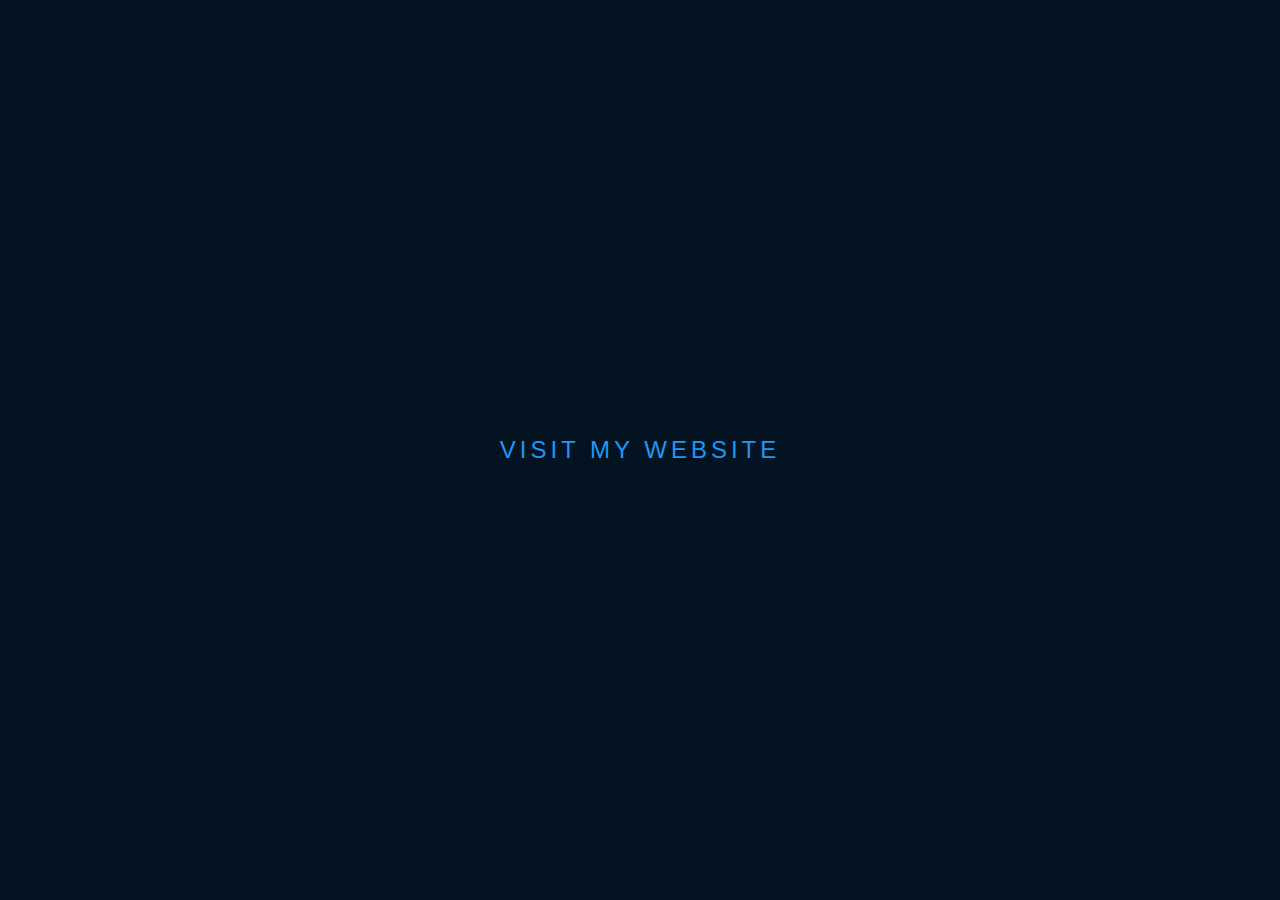
<file: index.html>
<!DOCTYPE html>
<html lang="en">

<head>
    <meta charset="UTF-8">
    <meta name="viewport" content="width=device-width, initial-scale=1.0">
    <link rel="stylesheet" type="text/css" href="style.css">
    <title>first</title>
</head>

<body>
    <a href="home.html">
        <span></span>
        <span></span>
        <span></span>
        <span></span> VISIT MY WEBSITE
    </a>
</body>

</html>
</file>
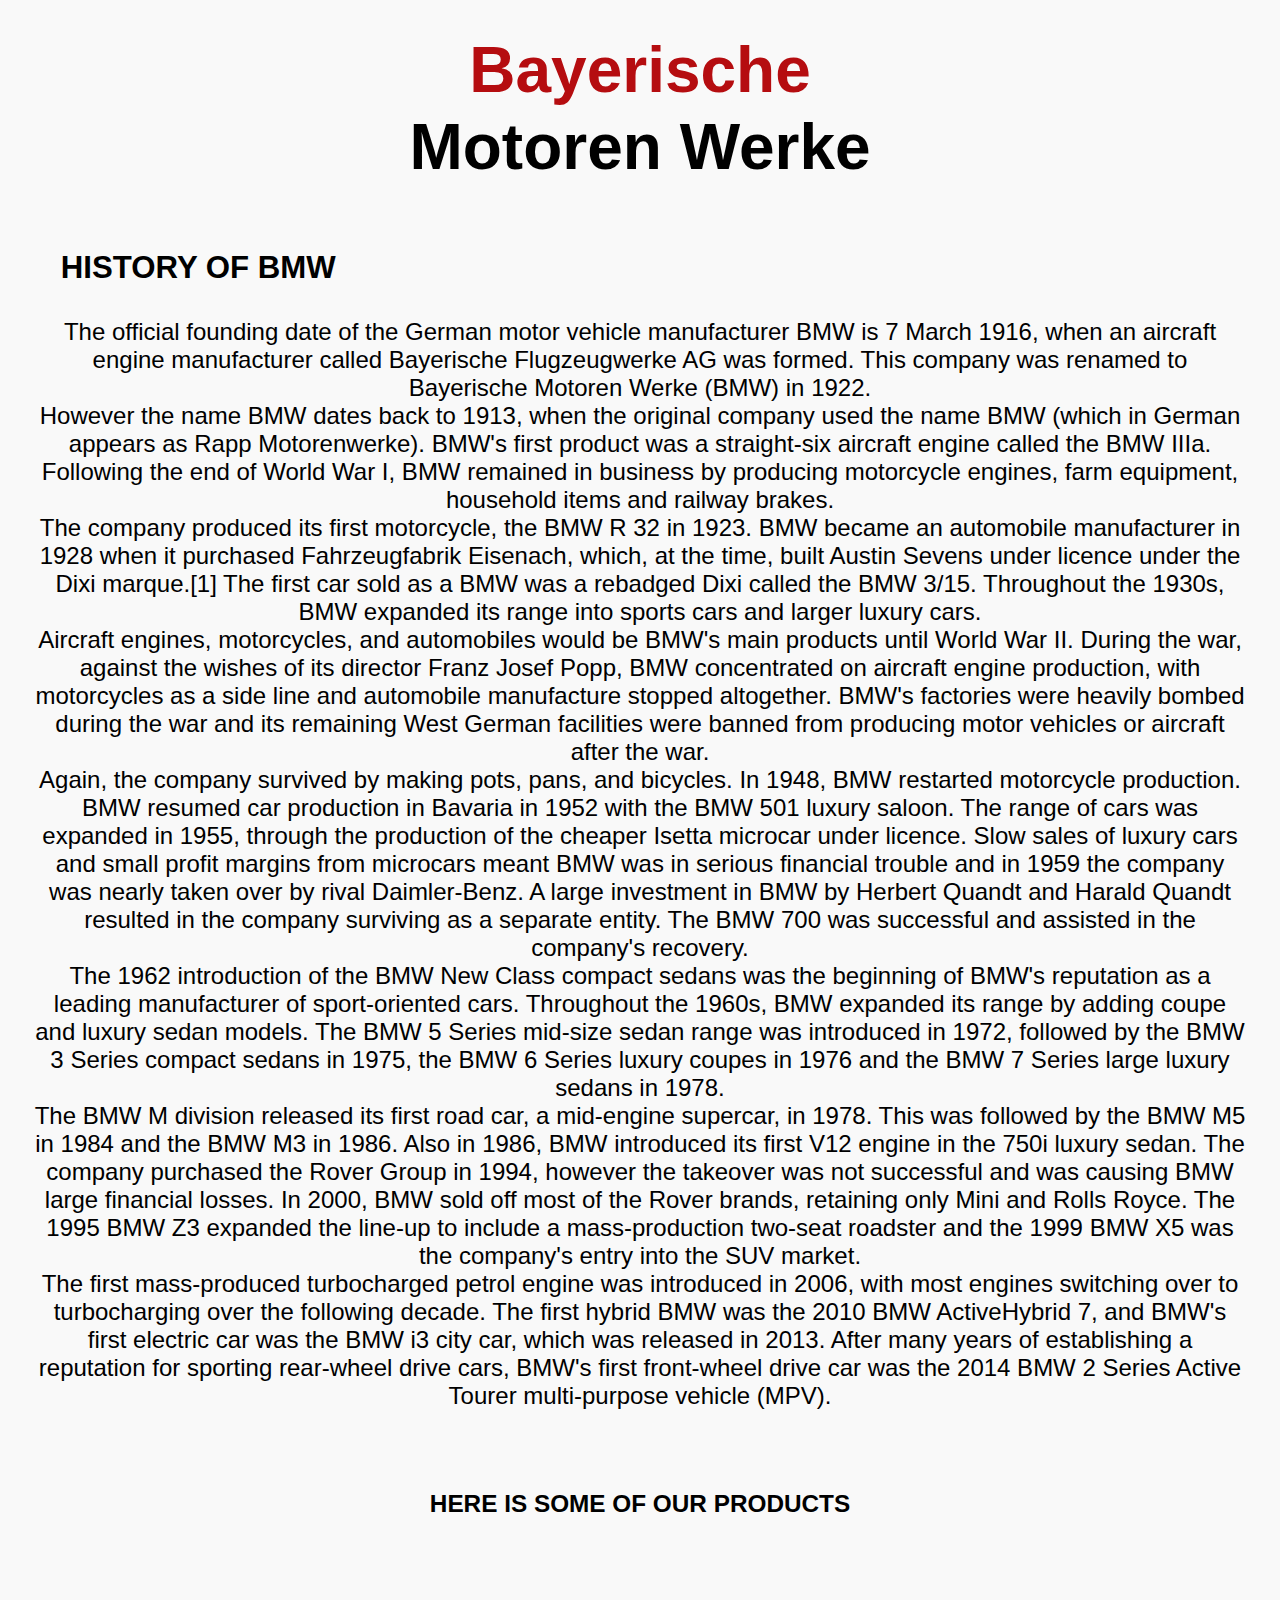
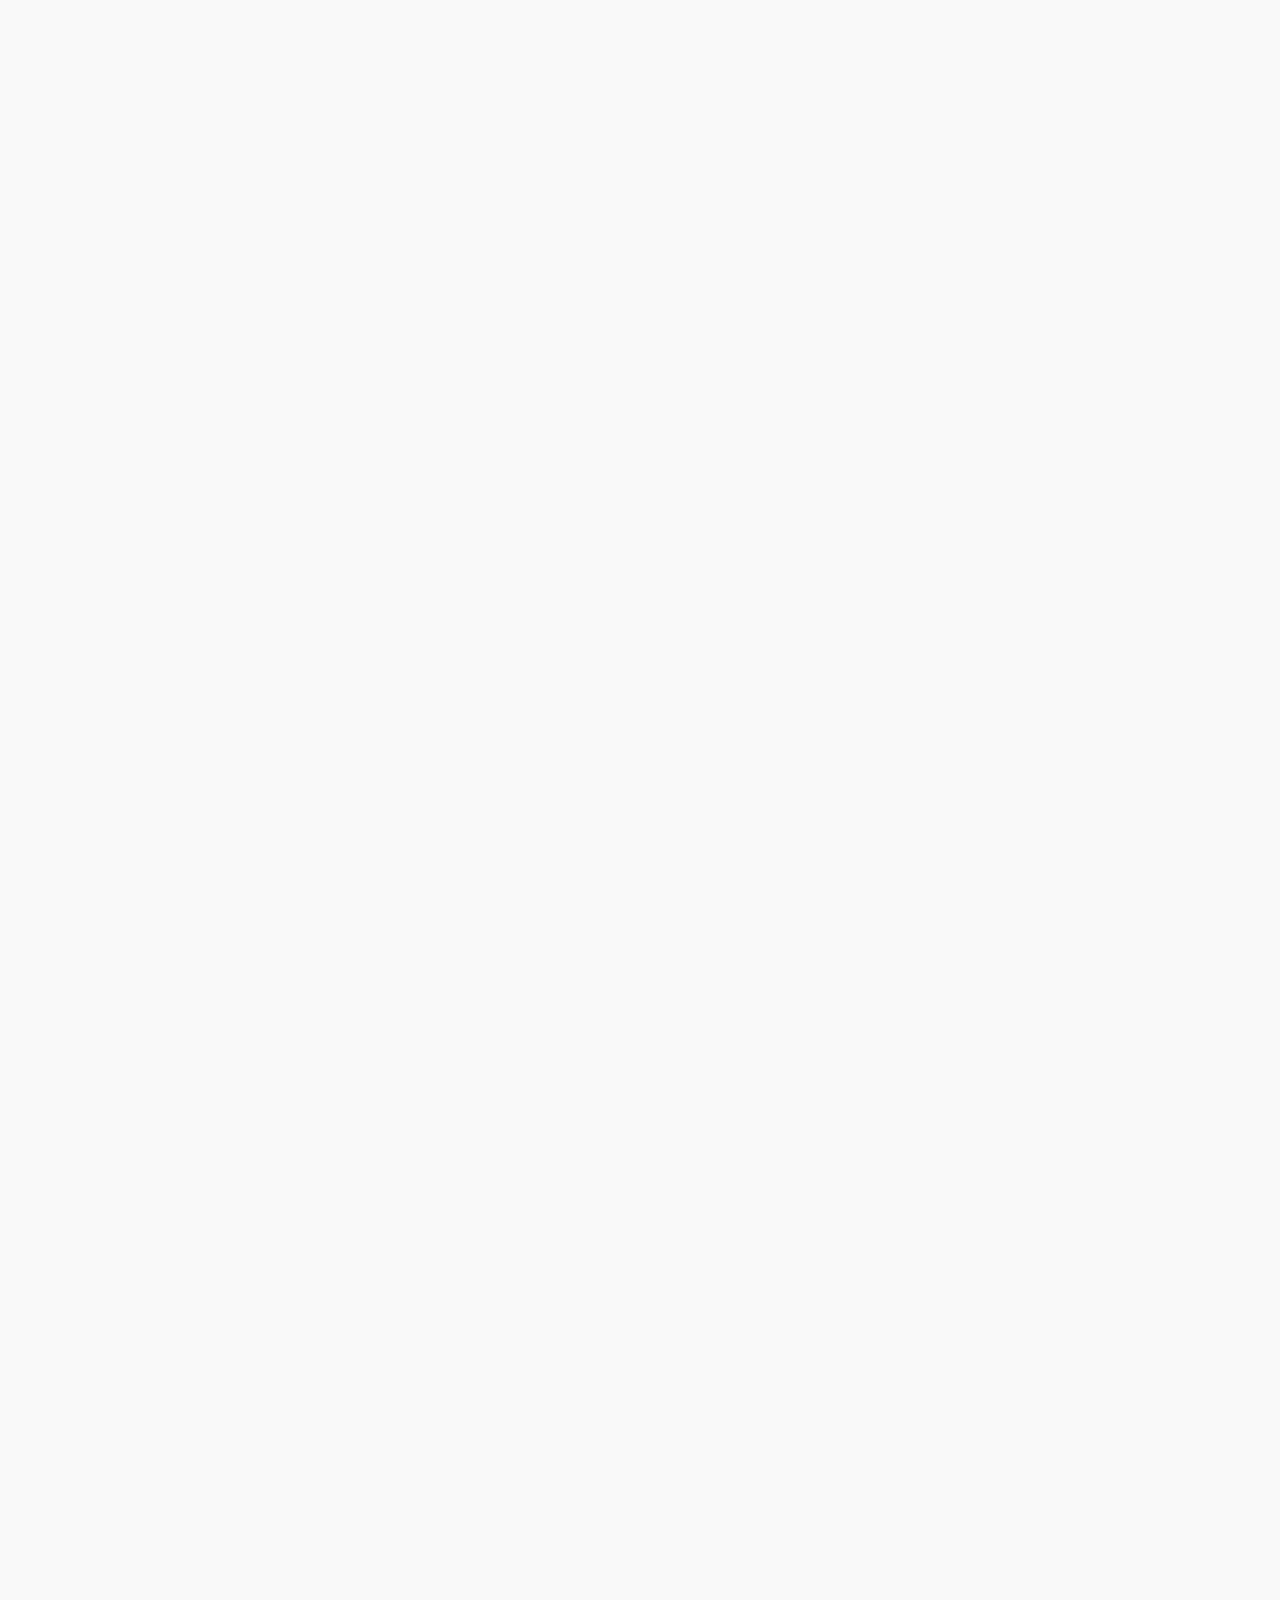
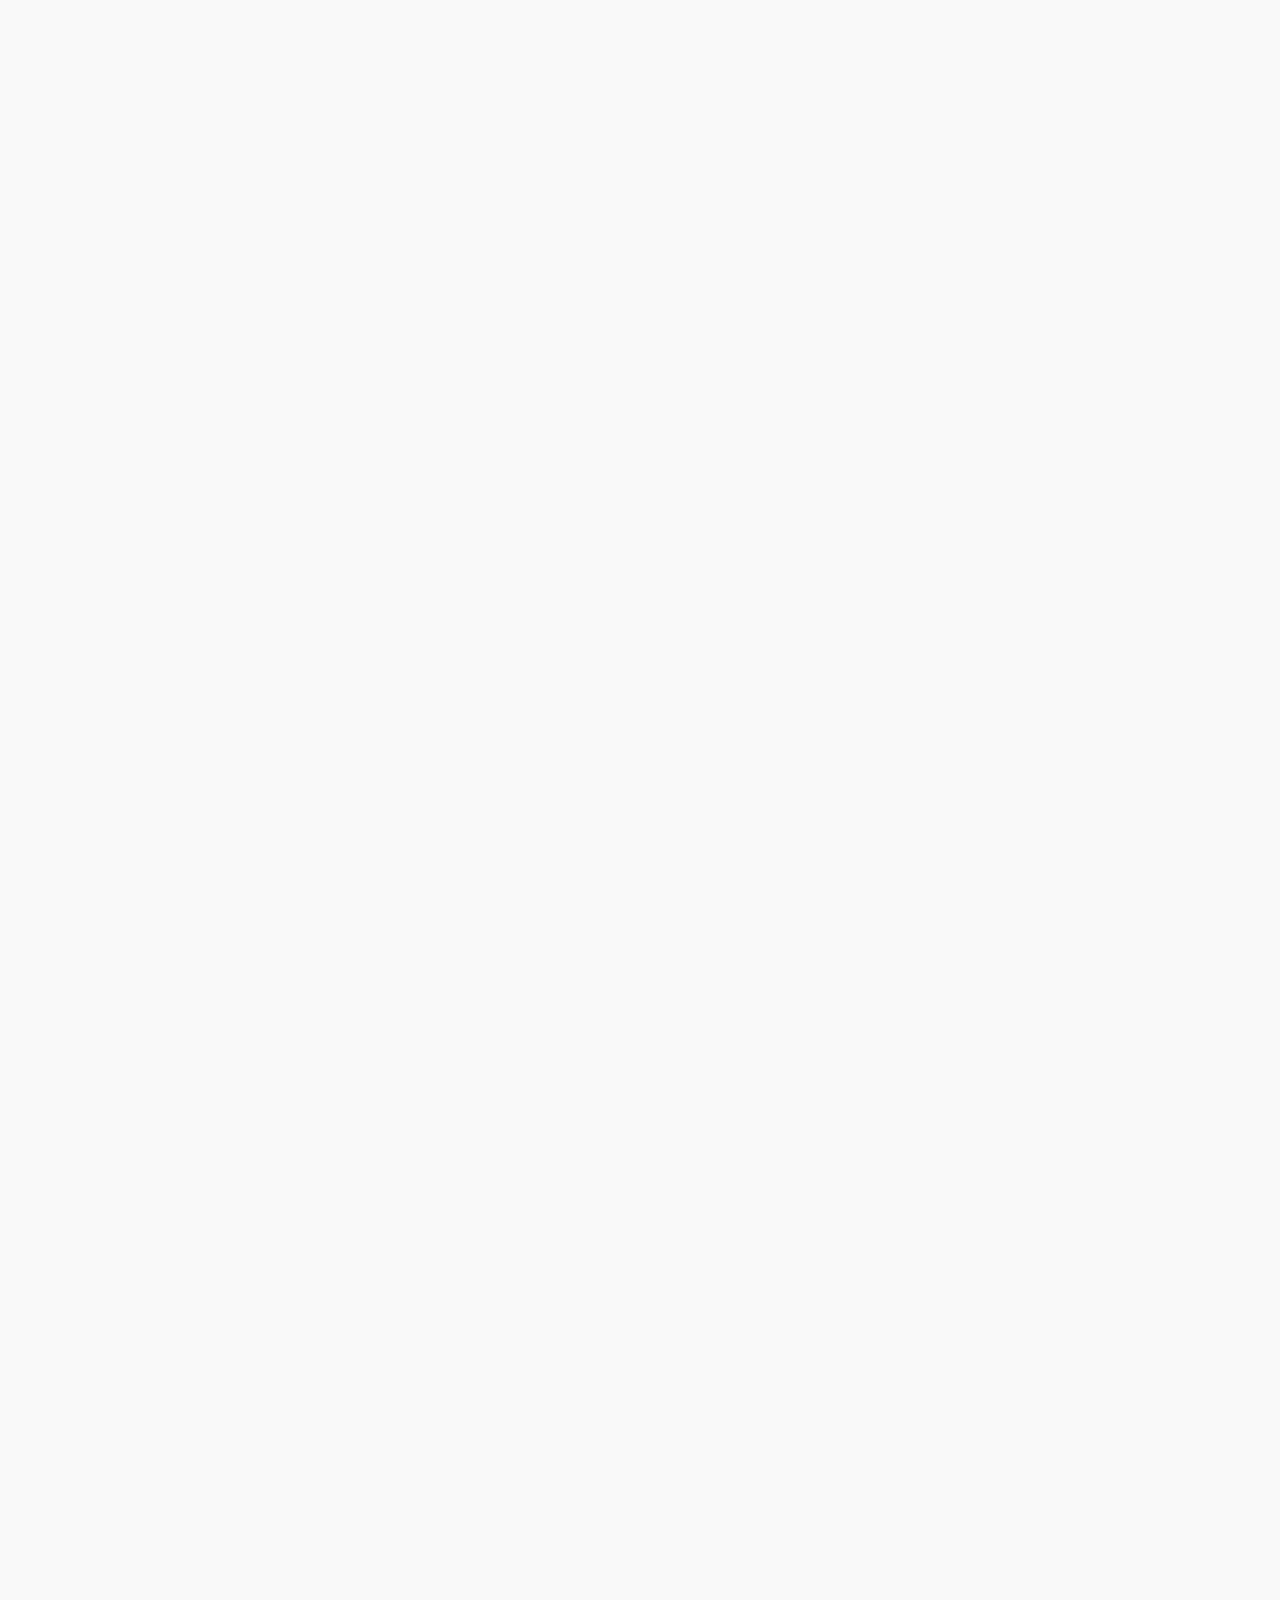
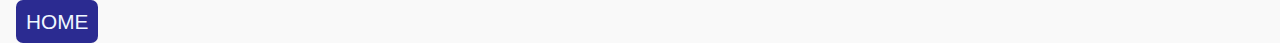
<file: BMW.html>
<!DOCTYPE html>
<html lang="en">

<head>
    <meta charset="UTF-8">
    <meta name="viewport" content="width=device-width, initial-scale=1.0">
    <link href="https://fonts.googleapis.com/css?family=Baloo+Da+2&display=swap" rel="stylesheet">
    <link rel="stylesheet" href="https://unpkg.com/aos@next/dist/aos.css" />
    <link rel="stylesheet" type="text/css" href="BMW.css">
    <title>new</title>
</head>

<body>
   
    <header class="main-header">
        <h1><span>Bayerische </span>Motoren Werke</h1>
    </header>
        <h2>HISTORY OF BMW</h2>
        <header class="main-header">
        <p>The official founding date of the German motor vehicle manufacturer BMW is 7 March 1916, when an aircraft engine manufacturer called Bayerische Flugzeugwerke AG was formed. This company was renamed to Bayerische Motoren Werke (BMW) in 1922.<br>            However the name BMW dates back to 1913, when the original company used the name BMW (which in German appears as Rapp Motorenwerke). BMW's first product was a straight-six aircraft engine called the BMW IIIa. Following the end of World War
            I, BMW remained in business by producing motorcycle engines, farm equipment, household items and railway brakes.<br> The company produced its first motorcycle, the BMW R 32 in 1923. BMW became an automobile manufacturer in 1928 when it purchased
            Fahrzeugfabrik Eisenach, which, at the time, built Austin Sevens under licence under the Dixi marque.[1] The first car sold as a BMW was a rebadged Dixi called the BMW 3/15. Throughout the 1930s, BMW expanded its range into sports cars and
            larger luxury cars.
            <br> Aircraft engines, motorcycles, and automobiles would be BMW's main products until World War II. During the war, against the wishes of its director Franz Josef Popp, BMW concentrated on aircraft engine production, with motorcycles as a
            side line and automobile manufacture stopped altogether. BMW's factories were heavily bombed during the war and its remaining West German facilities were banned from producing motor vehicles or aircraft after the war.<br> Again, the company
            survived by making pots, pans, and bicycles. In 1948, BMW restarted motorcycle production. BMW resumed car production in Bavaria in 1952 with the BMW 501 luxury saloon. The range of cars was expanded in 1955, through the production of the
            cheaper Isetta microcar under licence. Slow sales of luxury cars and small profit margins from microcars meant BMW was in serious financial trouble and in 1959 the company was nearly taken over by rival Daimler-Benz. A large investment in
            BMW by Herbert Quandt and Harald Quandt resulted in the company surviving as a separate entity. The BMW 700 was successful and assisted in the company's recovery.<br> The 1962 introduction of the BMW New Class compact sedans was the beginning
            of BMW's reputation as a leading manufacturer of sport-oriented cars. Throughout the 1960s, BMW expanded its range by adding coupe and luxury sedan models. The BMW 5 Series mid-size sedan range was introduced in 1972, followed by the BMW 3
            Series compact sedans in 1975, the BMW 6 Series luxury coupes in 1976 and the BMW 7 Series large luxury sedans in 1978.<br> The BMW M division released its first road car, a mid-engine supercar, in 1978. This was followed by the BMW M5 in
            1984 and the BMW M3 in 1986. Also in 1986, BMW introduced its first V12 engine in the 750i luxury sedan. The company purchased the Rover Group in 1994, however the takeover was not successful and was causing BMW large financial losses. In
            2000, BMW sold off most of the Rover brands, retaining only Mini and Rolls Royce. The 1995 BMW Z3 expanded the line-up to include a mass-production two-seat roadster and the 1999 BMW X5 was the company's entry into the SUV market.<br> The
            first mass-produced turbocharged petrol engine was introduced in 2006, with most engines switching over to turbocharging over the following decade. The first hybrid BMW was the 2010 BMW ActiveHybrid 7, and BMW's first electric car was the
            BMW i3 city car, which was released in 2013. After many years of establishing a reputation for sporting rear-wheel drive cars, BMW's first front-wheel drive car was the 2014 BMW 2 Series Active Tourer multi-purpose vehicle (MPV).
        </p>
    </header>
    <h3>HERE IS SOME OF OUR PRODUCTS</h3>
    <main class="container">
        <section class="card" data-aos="fade-right">
            <img src="bmw1.jpg" alt="">
            <div>
                <h3>BMW M8</h3>
                <p>The BMW M8 is the high performance version of the BMW 8 Series (G15) marketed under the BMW M sub-brand.

                    Released in June 2019, the M8 was initially produced in the 2-door convertible (F91 model code) and 2-door coupe (F92 model code) body styles.[1][2] A 4-door fastback sedan (F93 model code, marketed as 'Gran Coupe') body style was added to the lineup in October 2019.[3][4][5][6] The M8 is powered by the BMW S63 twin-turbocharged V8 engine shared with the BMW M5 (F90).</p>
                <a href="" class="btn">BUY</a>
            </div>
        </section>
        <section class="card" data-aos="fade-left">
            <img src="bmw2.jpg" alt="">
            <div>
                <h3>BMW I8</h3>
                <p>The BMW i8 is a plug-in hybrid sports car developed by BMW. The i8 is part of BMW's electric fleet "Project i" being marketed as a new sub-brand, BMW i. The 2015 model year BMW i8 has a 7.1 kWh lithium-ion battery pack that delivers an all-electric range of 37 km (23 mi) under the New European Driving Cycle. Under the United States Environmental Protection Agency cycle, the range in EV mode is 24 km (15 mi) with a small amount of gasoline consumption. Its design is heavily influenced by the BMW M1 Homage concept car, which in turn pays homage to BMW's last production mid-engined sports car prior to the i8: the BMW M1. BMW will cease the production of the BMW i8 in April 2020</p>
                <a href="" class="btn">BUY</a>
            </div>
        </section>
        <section class="card " data-aos="fade-right">
            <img src="bmw3.jpg" alt="">
            <div>
                <h3>BMW X6</h3>
                <p>The BMW X6 is a mid-size luxury crossover by German automaker BMW.

                    The first generation (E71) was released for sale in April 2008 for the 2008 model year. The X6 was marketed as a sports activity coupé (SAC) by BMW. It combines the attributes of an SUV (high ground clearance, all-wheel drive and all-weather ability, large wheels and tires) with the stance of a coupé (styling featuring a sloping roof). It was based on the previous generation BMW 5 and 6 Series. E71 development began in 2003 under Peter Tuennermann, after start of E70 X5 development in 2001.</p>
                <a href="" class="btn">BUY</a>
            </div>
        </section>
        <section class="card" data-aos="fade-left">
            <img src="bmw4.jpg" alt="">
            <div>
                <h3>BMW 8 SERIES</h3>
                <p>The BMW 8 Series is a range of grand tourers produced by BMW.

                    The 8 Series was introduced in 1990 under the E31 model code and was only available as a two-door coupé.[1] It is powered by a range of naturally aspirated V8 and V12 petrol engines.[2] The E31 started production just as E24 6 Series production ended, however it is not considered a direct successor.[3] It was later discontinued in 1999 due to poor sales.[4]
                    
                    The model range was later reintroduced in 2018 with the second generation, G15 8 Series.</p>
                <a href="" class="btn">BUY</a>
            </div>
        </section>
        <section class="card" data-aos="fade-right">
            <img src="bmw5.jpg" alt="">
            <div>
                <h3>BMW Z8</h3>
                <p>The BMW Z8 is a roadster produced by German automotive manufacturer BMW from 2000 to 2003. The Z8 was developed under the codename "E52" between 1993 and 1999, through the efforts of a design team led by Chris Bangle from 1993 to 1995.[2] The exterior was designed by Henrik Fisker and the interior by Scott Lempert up until 1995, when the latter left BMW and styling was approved.[3]

                    The Z8 originally was designed as a styling exercise intended to evoke and celebrate the 1956–1959 BMW 507. Prototypes were spotted testing between 1996 and 1999.[4] A concept was later developed to preview the Z8, called the Z07 and was showcased in October 1997 at the Tokyo Motor Show.</p>
                <a href="" class="btn">BUY</a>
            </div>
        </section>
    </main>
   
        
          <div>  <A href="home.html">HOME</A></div>

      
   
    <script src="https://unpkg.com/aos@next/dist/aos.js"></script>
  <script>
    AOS.init({
        offset: 300, 
        duration: 1000
    });
  </script>
  
</body>

</html>
</file>
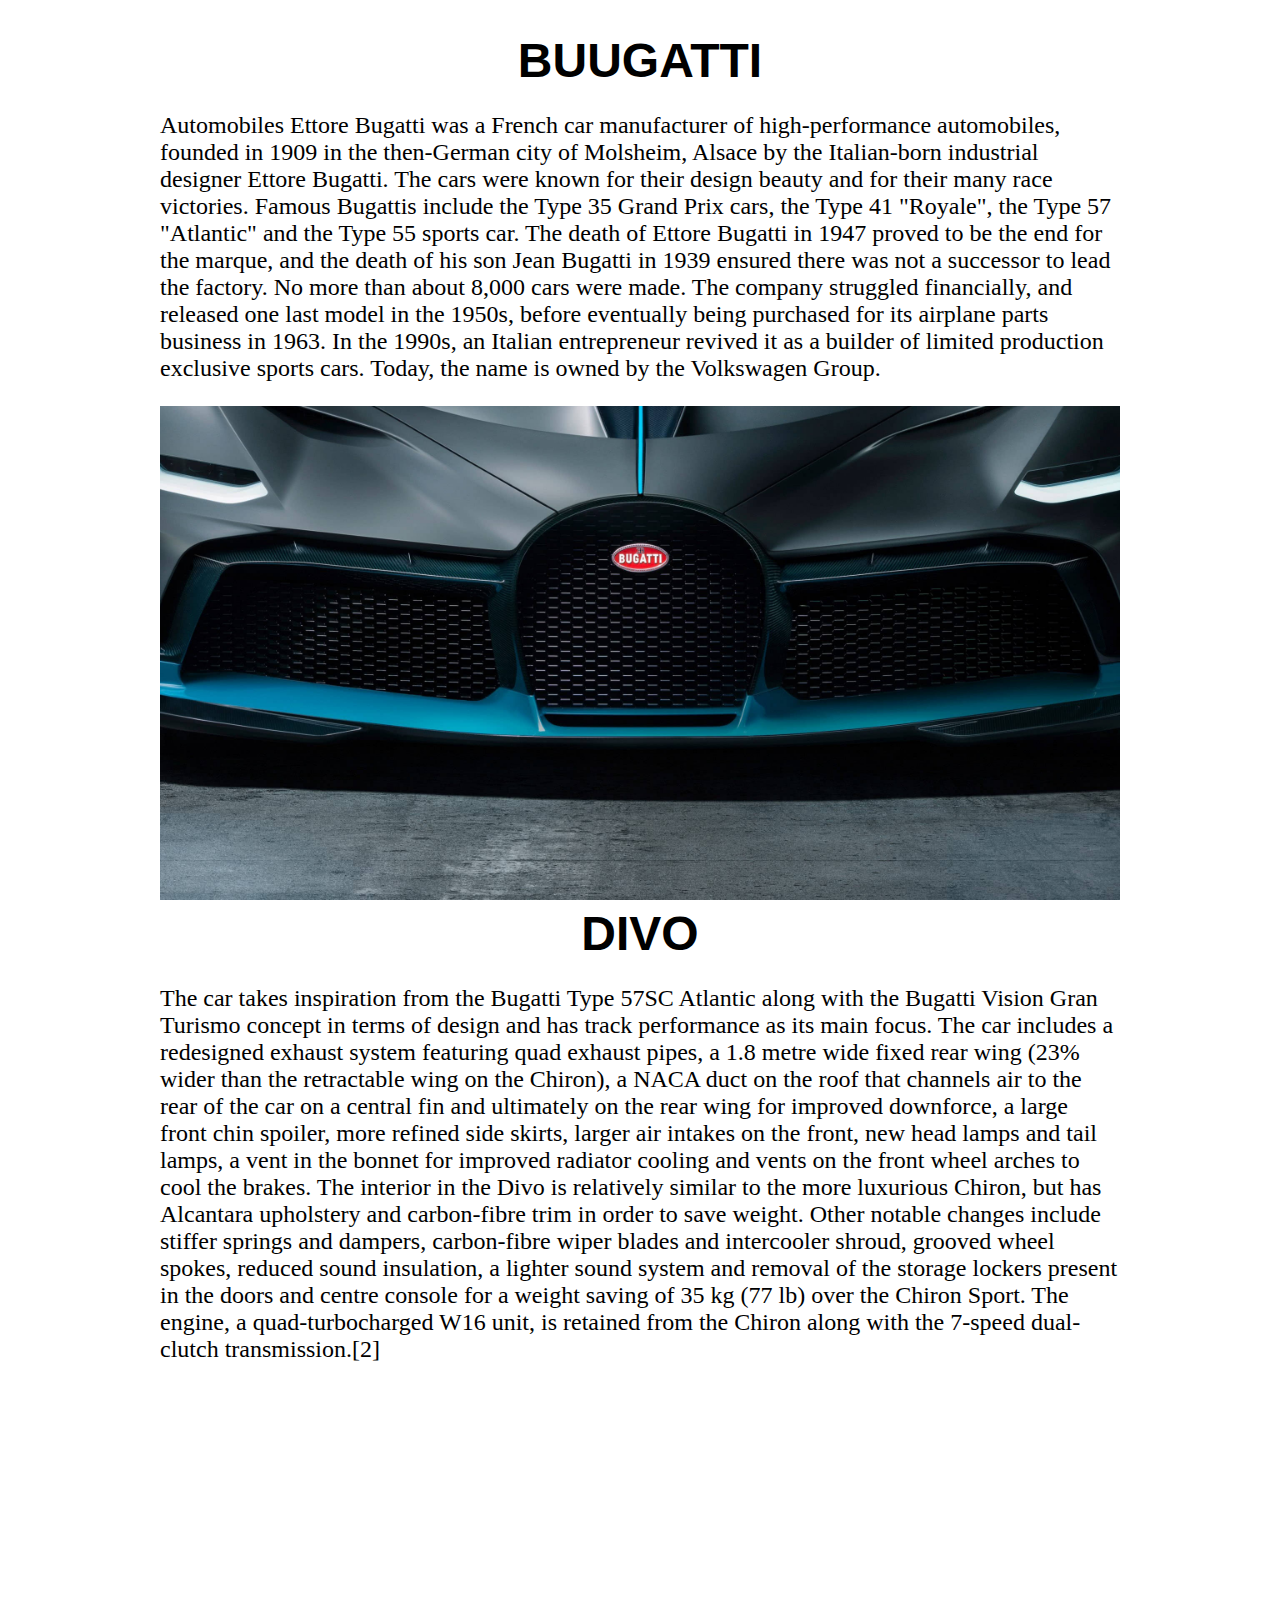
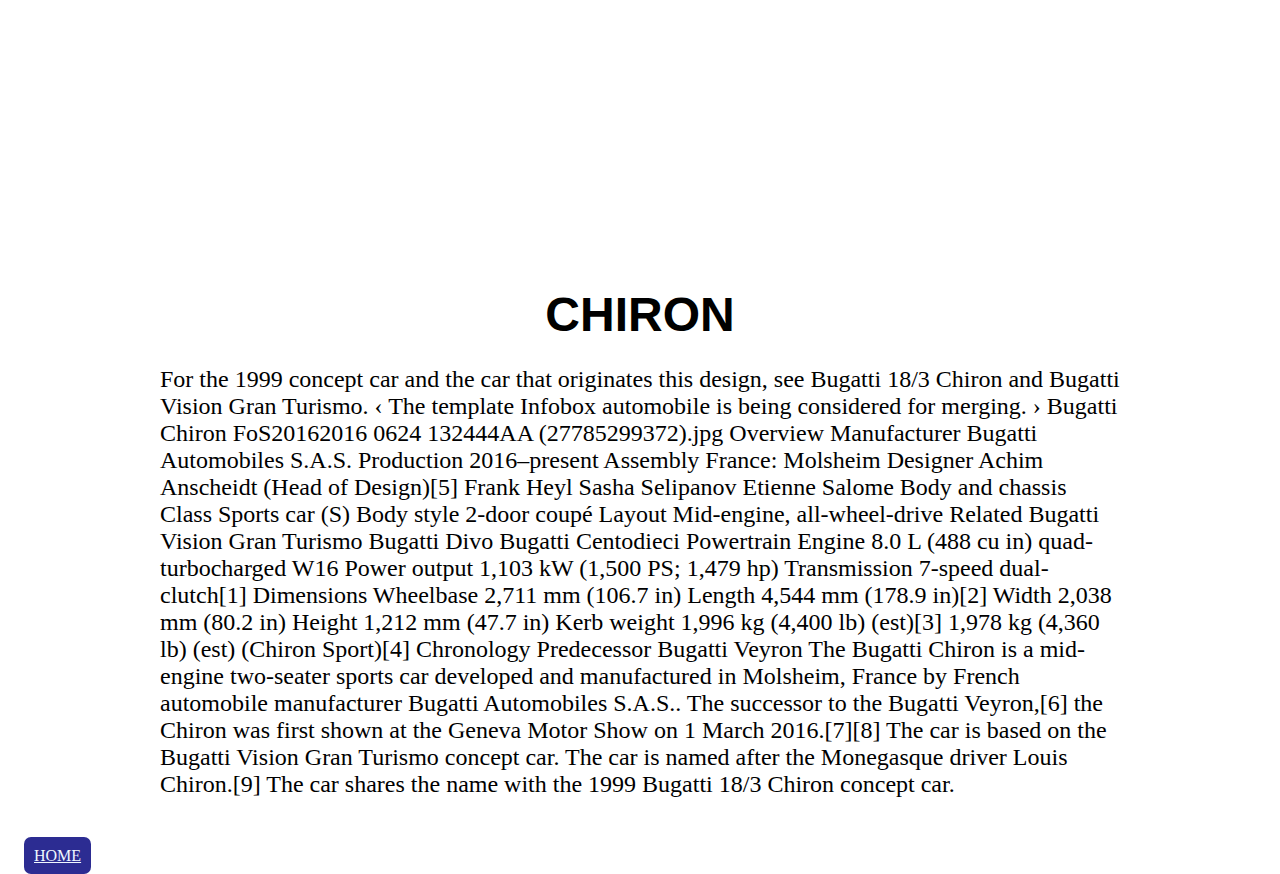
<file: bugatti.html>
<!DOCTYPE html>
<html lang="en">

<head>
    <meta charset="UTF-8" />
    <meta name="viewport" content="width=device-width, initial-scale=1.0">
    <link rel="stylesheet" type="text/css" href="bugatti.css">

    <title>Document</title>
</head>

<body>
    <div class="container">
        <h1>BUUGATTI</h1>
        <p>Automobiles Ettore Bugatti was a French car manufacturer of high-performance automobiles, founded in 1909 in the then-German city of Molsheim, Alsace by the Italian-born industrial designer Ettore Bugatti. The cars were known for their design
            beauty and for their many race victories. Famous Bugattis include the Type 35 Grand Prix cars, the Type 41 "Royale", the Type 57 "Atlantic" and the Type 55 sports car. The death of Ettore Bugatti in 1947 proved to be the end for the marque,
            and the death of his son Jean Bugatti in 1939 ensured there was not a successor to lead the factory. No more than about 8,000 cars were made. The company struggled financially, and released one last model in the 1950s, before eventually being
            purchased for its airplane parts business in 1963. In the 1990s, an Italian entrepreneur revived it as a builder of limited production exclusive sports cars. Today, the name is owned by the Volkswagen Group.</p>
        <div class="parallax">

        </div>
        <h1>DIVO</h1>
        <p>The car takes inspiration from the Bugatti Type 57SC Atlantic along with the Bugatti Vision Gran Turismo concept in terms of design and has track performance as its main focus. The car includes a redesigned exhaust system featuring quad exhaust
            pipes, a 1.8 metre wide fixed rear wing (23% wider than the retractable wing on the Chiron), a NACA duct on the roof that channels air to the rear of the car on a central fin and ultimately on the rear wing for improved downforce, a large
            front chin spoiler, more refined side skirts, larger air intakes on the front, new head lamps and tail lamps, a vent in the bonnet for improved radiator cooling and vents on the front wheel arches to cool the brakes. The interior in the Divo
            is relatively similar to the more luxurious Chiron, but has Alcantara upholstery and carbon-fibre trim in order to save weight. Other notable changes include stiffer springs and dampers, carbon-fibre wiper blades and intercooler shroud, grooved
            wheel spokes, reduced sound insulation, a lighter sound system and removal of the storage lockers present in the doors and centre console for a weight saving of 35 kg (77 lb) over the Chiron Sport. The engine, a quad-turbocharged W16 unit,
            is retained from the Chiron along with the 7-speed dual-clutch transmission.[2]</p>
        <div class="parallax2">

        </div>
        <h1>CHIRON</h1>
        <p>For the 1999 concept car and the car that originates this design, see Bugatti 18/3 Chiron and Bugatti Vision Gran Turismo. ‹ The template Infobox automobile is being considered for merging. › Bugatti Chiron FoS20162016 0624 132444AA (27785299372).jpg
            Overview Manufacturer Bugatti Automobiles S.A.S. Production 2016–present Assembly France: Molsheim Designer Achim Anscheidt (Head of Design)[5] Frank Heyl Sasha Selipanov Etienne Salome Body and chassis Class Sports car (S) Body style 2-door
            coupé Layout Mid-engine, all-wheel-drive Related Bugatti Vision Gran Turismo Bugatti Divo Bugatti Centodieci Powertrain Engine 8.0 L (488 cu in) quad-turbocharged W16 Power output 1,103 kW (1,500 PS; 1,479 hp) Transmission 7-speed dual-clutch[1]
            Dimensions Wheelbase 2,711 mm (106.7 in) Length 4,544 mm (178.9 in)[2] Width 2,038 mm (80.2 in) Height 1,212 mm (47.7 in) Kerb weight 1,996 kg (4,400 lb) (est)[3] 1,978 kg (4,360 lb) (est) (Chiron Sport)[4] Chronology Predecessor Bugatti Veyron
            The Bugatti Chiron is a mid-engine two-seater sports car developed and manufactured in Molsheim, France by French automobile manufacturer Bugatti Automobiles S.A.S.. The successor to the Bugatti Veyron,[6] the Chiron was first shown at the
            Geneva Motor Show on 1 March 2016.[7][8] The car is based on the Bugatti Vision Gran Turismo concept car. The car is named after the Monegasque driver Louis Chiron.[9] The car shares the name with the 1999 Bugatti 18/3 Chiron concept car.</p>

    </div>
    <div>  <A href="home.html">HOME</A></div>

</html>
</file>
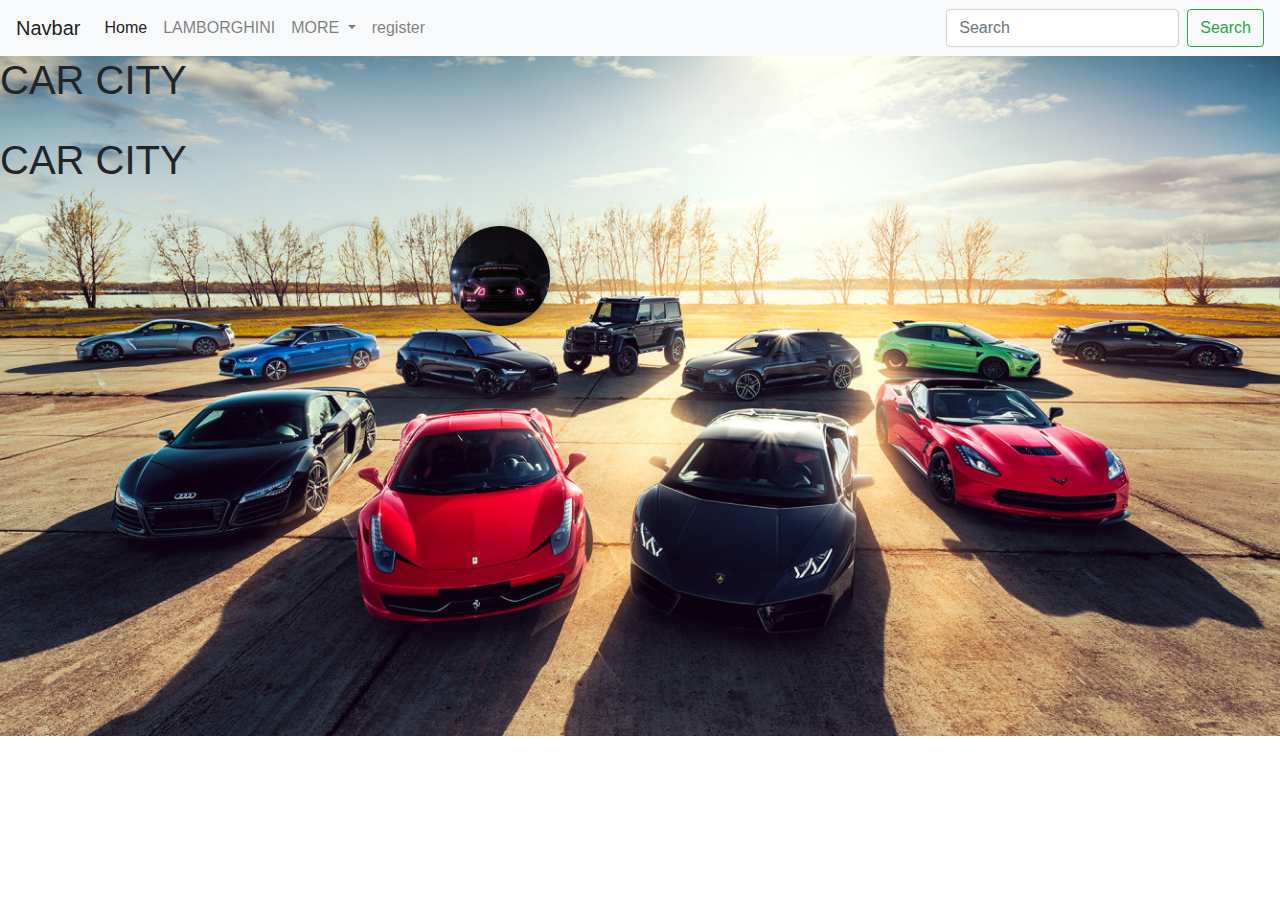
<file: home.html>
<!DOCTYPE html>
<html lang="en">

<head>
    <meta name="viewport" content="width=device-width, initial-scale=1.0">
    <link rel="stylesheet" type="text/css" href="home.css">
    <link rel="stylesheet" type="text/css" href="new.css">
    <link rel="stylesheet" href="https://stackpath.bootstrapcdn.com/bootstrap/4.4.1/css/bootstrap.min.css" integrity="sha384-Vkoo8x4CGsO3+Hhxv8T/Q5PaXtkKtu6ug5TOeNV6gBiFeWPGFN9MuhOf23Q9Ifjh" crossorigin="anonymous">
    <title>HOME</title>
</head>

<body>
    
    <nav class="navbar navbar-expand-lg navbar-light bg-light">
        <a class="navbar-brand" href="#">Navbar</a>
        <button class="navbar-toggler" type="button" data-toggle="collapse" data-target="#navbarSupportedContent" aria-controls="navbarSupportedContent" aria-expanded="false" aria-label="Toggle navigation">
          <span class="navbar-toggler-icon"></span>
        </button>

        <div class="collapse navbar-collapse" id="navbarSupportedContent">
            <ul class="navbar-nav mr-auto">
                <li class="nav-item active">
                    <a class="nav-link" href="index.html">Home <span class="sr-only">(current)</span></a>
                </li>
                <li class="nav-item">
                    <a class="nav-link" href="lamborghini.html">LAMBORGHINI</a>
                </li>
                <li class="nav-item dropdown">
                    <a class="nav-link dropdown-toggle" href="#" id="navbarDropdown" role="button" data-toggle="dropdown" aria-haspopup="true" aria-expanded="false">
                MORE
              </a>
                    <div class="dropdown-menu" aria-labelledby="navbarDropdown">
                        <a class="dropdown-item" href="BMW.html">BMW</a>
                        <a class="dropdown-item" href="bugatti.html">BUGATTI</a>
                        <div class="dropdown-divider"></div>
                        <a class="dropdown-item" href="#">Something else here</a>
                    </div>
                </li>
                <li class="nav-item">
                    <a class="nav-link " href="register.html">register</a>
                </li>
            </ul>
            <form class="form-inline my-2 my-lg-0">
                <input class="form-control mr-sm-2" type="search" placeholder="Search" aria-label="Search">
                <button class="btn btn-outline-success my-2 my-sm-0" type="submit">Search</button>
            </form>
        </div>
    </nav>
    <!-- <img src="background.jpg" class="goh"> -->
    <div class="hey">
        <h1 class="animated  hinge delay-1s "> CAR CITY</h1><br>
        <h1 class="animated  jackInTheBox delay-2s "> CAR CITY</h1><br>

        <a href="BMW.html" class="circle">
        </a>
        <a href="lamborghini.html" class="squad">
        </a>
        <a href="bugatti.html" class="BG">
        </a>
        <a href="Ford.html" class="ford">
        </a>
    </div>



    <script src="https://code.jquery.com/jquery-3.4.1.slim.min.js" integrity="sha384-J6qa4849blE2+poT4WnyKhv5vZF5SrPo0iEjwBvKU7imGFAV0wwj1yYfoRSJoZ+n" crossorigin="anonymous"></script>
    <script src="https://cdn.jsdelivr.net/npm/popper.js@1.16.0/dist/umd/popper.min.js" integrity="sha384-Q6E9RHvbIyZFJoft+2mJbHaEWldlvI9IOYy5n3zV9zzTtmI3UksdQRVvoxMfooAo" crossorigin="anonymous"></script>
    <script src="https://stackpath.bootstrapcdn.com/bootstrap/4.4.1/js/bootstrap.min.js" integrity="sha384-wfSDF2E50Y2D1uUdj0O3uMBJnjuUD4Ih7YwaYd1iqfktj0Uod8GCExl3Og8ifwB6" crossorigin="anonymous"></script>
</body>

</html>
</file>
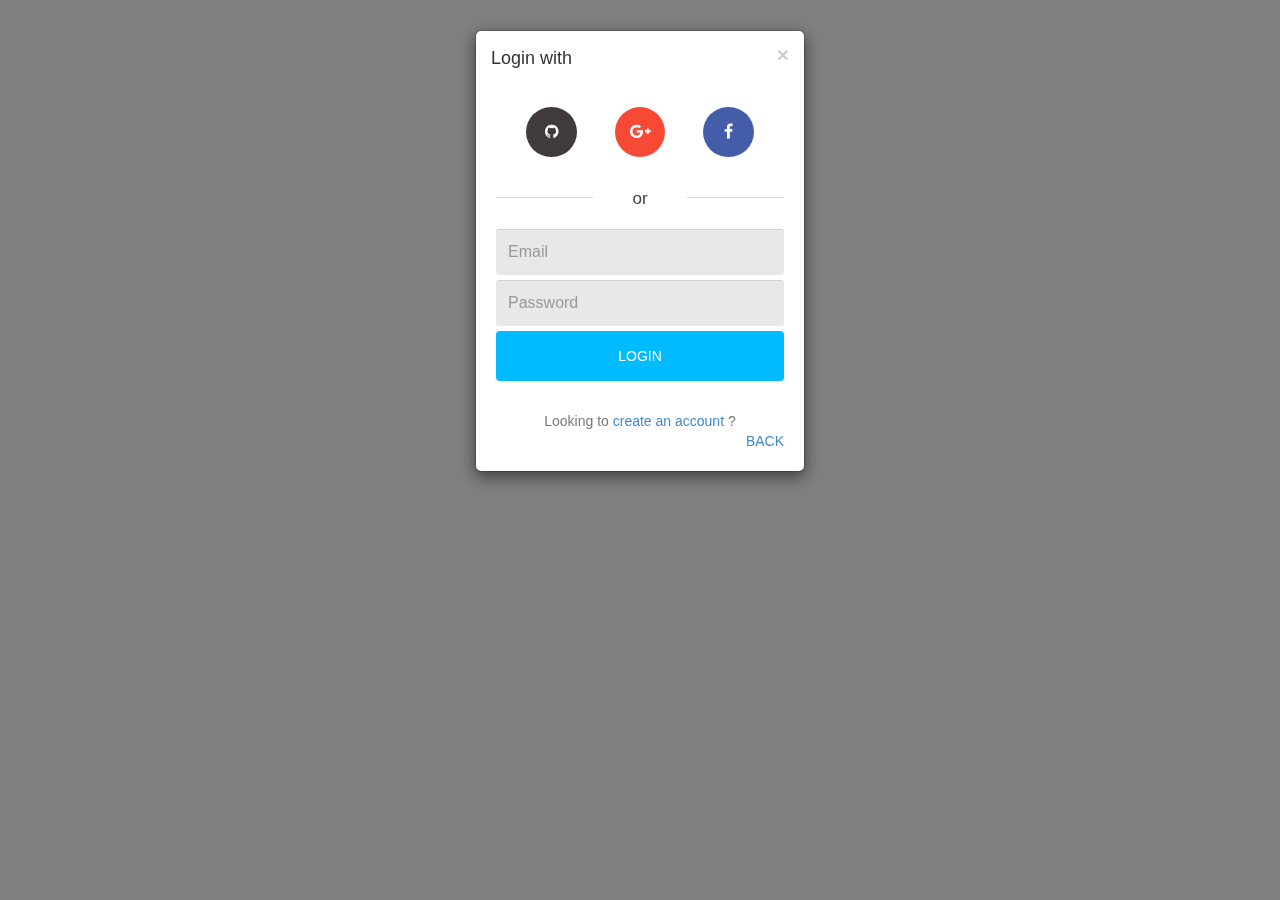
<file: register.html>
<!doctype html>
<html lang="en">

<head>
    <title>Login/Register Modal by Creative Tim</title>

    <meta charset="utf-8" />
    <meta http-equiv="X-UA-Compatible" content="IE=edge,chrome=1" />

    <!-- 
    <style>
        body {
            padding-top: 60px;
        }
    </style> -->

    <link href="assets/css/bootstrap.css" rel="stylesheet" />

    <link href="assets/css/login-register.css" rel="stylesheet" />
    <link rel="stylesheet" href="http://netdna.bootstrapcdn.com/font-awesome/4.0.3/css/font-awesome.css">

    <script src="assets/js/jquery-1.10.2.js" type="text/javascript"></script>
    <script src="assets/js/bootstrap.js" type="text/javascript"></script>
    <script src="assets/js/login-register.js" type="text/javascript"></script>

</head>

<body>
    <!-- <div class="container">
        <div class="row">
            <div class="col-sm-4"></div>
            <div class="col-sm-4">
                 <a class="btn big-login" data-toggle="modal" href="javascript:void(0)" onclick="openLoginModal();">Log in</a>
                 <a class="btn big-register" data-toggle="modal" href="javascript:void(0)" onclick="openRegisterModal();">Register</a></div>
            <div class="col-sm-4"></div>
        </div> -->


    <div class="modal fade login" id="loginModal">
        <div class="modal-dialog login animated">
            <div class="modal-content">
                <div class="modal-header">
                    <button type="button" class="close" data-dismiss="modal" aria-hidden="true">&times;</button>
                    <h4 class="modal-title">Login with</h4>
                </div>
                <div class="modal-body">
                    <div class="box">
                        <div class="content">
                            <div class="social">
                                <a class="circle github" href="#">
                                    <i class="fa fa-github fa-fw"></i>
                                </a>
                                <a id="google_login" class="circle google" href="#">
                                    <i class="fa fa-google-plus fa-fw"></i>
                                </a>
                                <a id="facebook_login" class="circle facebook" href="#">
                                    <i class="fa fa-facebook fa-fw"></i>
                                </a>
                            </div>
                            <div class="division">
                                <div class="line l"></div>
                                <span>or</span>
                                <div class="line r"></div>
                            </div>
                            <div class="error"></div>
                            <div class="form loginBox">
                                <form method="" action="" accept-charset="UTF-8">
                                    <input id="email" class="form-control" type="text" placeholder="Email" name="email">
                                    <input id="password" class="form-control" type="password" placeholder="Password" name="password">
                                    <input class="btn btn-default btn-login" type="button" value="Login" onclick="loginAjax()">
                                </form>
                            </div>
                        </div>
                    </div>
                    <div class="box">
                        <div class="content registerBox" style="display:none;">
                            <div class="form">
                                <form method="" html="{:multipart=>true}" data-remote="true" action="" accept-charset="UTF-8">
                                    <input id="email" class="form-control" type="text" placeholder="Email" name="email">
                                    <input id="password" class="form-control" type="password" placeholder="Password" name="password">
                                    <input id="password_confirmation" class="form-control" type="password" placeholder="Repeat Password" name="password_confirmation">
                                    <input class="btn btn-default btn-register" type="button" value="Create account" name="commit">
                                </form>
                            </div>
                        </div>
                    </div>
                </div>
                <div class="modal-footer">
                    <div class="forgot login-footer">
                        <span>Looking to
                                 <a href="javascript: showRegisterForm();">create an account</a>
                            ?</span>
                    </div>
                    <div class="forgot register-footer" style="display:none">
                        <span>Already have an account?</span>
                        <a href="javascript: showLoginForm();">Login</a>
                    </div>
                    <div> <a href="home.html">BACK</a></div>
                </div>
            </div>
        </div>
    </div>
    </div>
    <script type="text/javascript">
        $(document).ready(function() {
            openLoginModal();
        });
    </script>


</body>

</html>
</file>
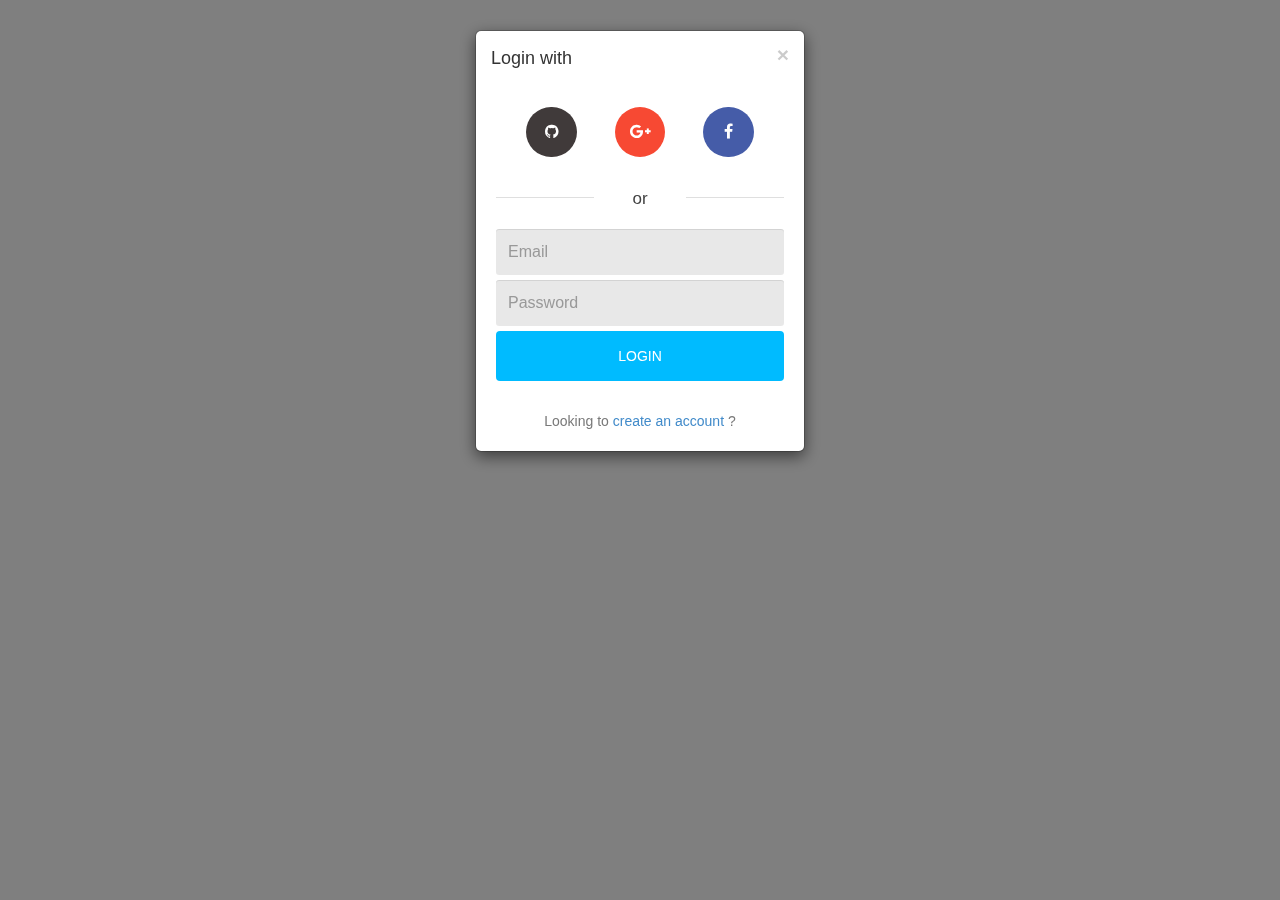
<file: login-register-master/register.html>
<!doctype html>
<html lang="en">

<head>
    <title>Login/Register Modal by Creative Tim</title>

    <meta charset="utf-8" />
    <meta http-equiv="X-UA-Compatible" content="IE=edge,chrome=1" />


    <style>
        body {
            padding-top: 60px;
        }
    </style>

    <link href="assets/css/bootstrap.css" rel="stylesheet" />

    <link href="assets/css/login-register.css" rel="stylesheet" />
    <link rel="stylesheet" href="http://netdna.bootstrapcdn.com/font-awesome/4.0.3/css/font-awesome.css">

    <script src="assets/js/jquery-1.10.2.js" type="text/javascript"></script>
    <script src="assets/js/bootstrap.js" type="text/javascript"></script>
    <script src="assets/js/login-register.js" type="text/javascript"></script>

</head>

<body>
    <!-- <div class="container">
        <div class="row">
            <div class="col-sm-4"></div>
            <div class="col-sm-4">
                 <a class="btn big-login" data-toggle="modal" href="javascript:void(0)" onclick="openLoginModal();">Log in</a>
                 <a class="btn big-register" data-toggle="modal" href="javascript:void(0)" onclick="openRegisterModal();">Register</a></div>
            <div class="col-sm-4"></div>
        </div> -->


    <div class="modal fade login" id="loginModal">
        <div class="modal-dialog login animated">
            <div class="modal-content">
                <div class="modal-header">
                    <button type="button" class="close" data-dismiss="modal" aria-hidden="true">&times;</button>
                    <h4 class="modal-title">Login with</h4>
                </div>
                <div class="modal-body">
                    <div class="box">
                        <div class="content">
                            <div class="social">
                                <a class="circle github" href="#">
                                    <i class="fa fa-github fa-fw"></i>
                                </a>
                                <a id="google_login" class="circle google" href="#">
                                    <i class="fa fa-google-plus fa-fw"></i>
                                </a>
                                <a id="facebook_login" class="circle facebook" href="#">
                                    <i class="fa fa-facebook fa-fw"></i>
                                </a>
                            </div>
                            <div class="division">
                                <div class="line l"></div>
                                <span>or</span>
                                <div class="line r"></div>
                            </div>
                            <div class="error"></div>
                            <div class="form loginBox">
                                <form method="" action="" accept-charset="UTF-8">
                                    <input id="email" class="form-control" type="text" placeholder="Email" name="email">
                                    <input id="password" class="form-control" type="password" placeholder="Password" name="password">
                                    <input class="btn btn-default btn-login" type="button" value="Login" onclick="loginAjax()">
                                </form>
                            </div>
                        </div>
                    </div>
                    <div class="box">
                        <div class="content registerBox" style="display:none;">
                            <div class="form">
                                <form method="" html="{:multipart=>true}" data-remote="true" action="" accept-charset="UTF-8">
                                    <input id="email" class="form-control" type="text" placeholder="Email" name="email">
                                    <input id="password" class="form-control" type="password" placeholder="Password" name="password">
                                    <input id="password_confirmation" class="form-control" type="password" placeholder="Repeat Password" name="password_confirmation">
                                    <input class="btn btn-default btn-register" type="button" value="Create account" name="commit">
                                </form>
                            </div>
                        </div>
                    </div>
                </div>
                <div class="modal-footer">
                    <div class="forgot login-footer">
                        <span>Looking to
                                 <a href="javascript: showRegisterForm();">create an account</a>
                            ?</span>
                    </div>
                    <div class="forgot register-footer" style="display:none">
                        <span>Already have an account?</span>
                        <a href="javascript: showLoginForm();">Login</a>
                    </div>
                </div>
            </div>
        </div>
    </div>
    </div>
    <script type="text/javascript">
        $(document).ready(function() {
            openLoginModal();
        });
    </script>


</body>

</html>
</file>
<file: style.css>
body {
    margin: 0;
    padding: 0;
    display: flex;
    justify-content: center;
    align-items: center;
    min-height: 100vh;
    background: #031321;
    font-family: 'Segoe UI', Tahoma, Geneva, Verdana, sans-serif;
}

a {
    position: relative;
    display: inline-block;
    padding: 15px 30px;
    color: #2196f3;
    text-transform: uppercase;
    letter-spacing: 4px;
    text-decoration: none;
    font-size: 24px;
    overflow: hidden;
    transition: 0.2s;
}

a:hover {
    color: #255784;
    background: #2692f3;
    box-shadow: 0 0 10px #2196f3, 0 0 40px #2196f3, 0 0 80px #2196f3;
    transition-delay: 1s;
}

a span {
    position: absolute;
    display: block;
}

a span:nth-child(1) {
    top: 0;
    left: -100%;
    width: 100%;
    height: 2px;
    background: linear-gradient(90deg, transparent, red, blue);
}

a:hover span:nth-child(1) {
    left: 100%;
    transition: 1s;
}

a span:nth-child(3) {
    bottom: 0;
    right: -100%;
    width: 100%;
    height: 2px;
    background: linear-gradient(270deg, transparent, blue, red);
}

a:hover span:nth-child(3) {
    right: 100%;
    transition: 1s;
    transition-delay: 0.5s;
}

a span:nth-child(2) {
    top: -100%;
    right: 0;
    width: 2px;
    height: 100%;
    background: linear-gradient(180deg, transparent, #7f00c9);
}

a:hover span:nth-child(2) {
    top: 100%;
    transition: 1s;
    transition-delay: 0.25s;
}

a span:nth-child(4) {
    bottom: -100%;
    left: 0;
    width: 2px;
    height: 100%;
    background: linear-gradient(360deg, transparent, #7f00c9);
}

a:hover span:nth-child(4) {
    bottom: 100%;
    transition: 1s;
    transition-delay: 0.75s;
}

@media all and (max-width:500px) {
    body {
        margin: 0;
        padding: 0;
        background: #0c002b;
        font-family: sans-serif;
    }
    a {
        position: absolute;
        top: 50%;
        left: 50%;
        transform: translate(-50%, -50%);
        color: #1670f0;
        padding: 30px 60px;
        font-size: 25px;
        letter-spacing: 2px;
        text-transform: uppercase;
        text-decoration: none;
        box-shadow: 0 20px 50px rgba(0, 0, 0, .5);
        overflow: hidden;
    }
    a:before {
        content: '';
        position: absolute;
        top: 2px;
        left: 2px;
        bottom: 2px;
        width: 50%;
        background: rgba(255, 255, 255, 0.05);
    }
    a span:nth-child(1) {
        position: absolute;
        top: 0;
        left: 0;
        width: 100%;
        height: 2px;
        background: linear-gradient(to right, #0c002b, #1779ff);
        animation: animate1 2s linear infinite;
    }
    @keyframes animate1 {
        0% {
            transform: translateX(-100%);
        }
        100% {
            transform: translateX(100%);
        }
    }
    a span:nth-child(2) {
        position: absolute;
        top: 0;
        right: 0;
        width: 2px;
        height: 100%;
        background: linear-gradient(to bottom, #0c002b, #1779ff);
        animation: animate2 2s linear infinite;
        animation-delay: 1s;
    }
    @keyframes animate2 {
        0% {
            transform: translatey(-100%);
        }
        100% {
            transform: translatey(100%);
        }
    }
    a span:nth-child(3) {
        position: absolute;
        bottom: 0;
        left: 0;
        width: 100%;
        height: 2px;
        background: linear-gradient(to left, #0c002b, #1779ff);
        animation: animate3 2s linear infinite;
    }
    @keyframes animate3 {
        0% {
            transform: translateX(100%);
        }
        100% {
            transform: translateX(-100%);
        }
    }
    a span:nth-child(4) {
        position: absolute;
        top: 0;
        left: 0;
        width: 2px;
        height: 100%;
        background: linear-gradient(to top, #0c002b, #1779ff);
        animation: animate4 2s linear infinite;
        animation-delay: 1s;
    }
    @keyframes animate4 {
        0% {
            transform: translatey(100%);
        }
        100% {
            transform: translatey(-100%);
        }
    }
}
</file>
<file: BMW.css>
* {
    margin: 0;
    padding: 0;
    box-sizing: border-box;
}
h2{
    
   margin-left: 3.8rem;

}
h3{
text-align: center;
margin: 3rem 0;
}
body {
    font-family: 'oswald', sans-serif;
    font-size: 1.3rem;
    background: #f9f9f9;
    padding: 0;
}

a {
    color: rgb(177, 0, 0);
    text-decoration: none;
    
}
div a{
    margin-left: 1rem;
    color: aliceblue;
    background-color: rgba(8, 8, 128, 0.856);
    padding: 10px;
    border-radius: 7px;
    transition: all 1s;
}
div a:hover {
    color: rgb(177, 0, 0);
}

.container {
    max-width: 1100px;
    margin: auto;
    overflow: auto;
    padding: 0 2rem;
    /* display: block; */
}

.main-header {
    /* margin-top: 50rem;
    margin-bottom: 50rem; */
    /* height: 55vh; */
    display: flex;
    flex-direction: column;
    align-items: center;
    justify-content: center;
    text-align: center;
    padding: 2rem;
}

.main-header h1 {
    font-size: 4rem;
    margin-bottom: 2rem;
    line-height: 1.2;
}

.main-header h1 span {
    color: #b50d10;
    display: block;
}

 
.main-header p {
    font-size: 1.5rem;
}

img {
    width: 100%;
}

.card {
    display: grid;
    grid-template-columns: 1fr 1fr;
    grid-gap: 2rem;
    background: #f1f1f1;
    margin-bottom: 2rem;
    align-items: center;
    justify-content: center;
}

.card h3 {
    margin-bottom: 2rem;
}

.card img {
    height: auto;
    width: 100%;
}

.card>div {
    padding: 2rem;
}

.card:nth-child(even) img {
    order: 2;
}

.btn {
    display: inline-block;
    background: #000;
    color: #fff;
    padding: 0.8rem 1.8rem;
    margin: 2rem;
    cursor: pointer;
}

.btn:hover {
    opacity: 0.8;
}

@media(max-width:700px) {
    .card {
        display: block;
    }
    .main-header p {
        font-size: 1rem;
    }
    h3{
        font-size: 1rem;
    }
    P{
        font-size: 1REM;
    }
    }
</file>
<file: bugatti.css>
h1 {
    text-align: center;
    font-family: 'Acme', sans-serif;
    margin: 0px;
    padding: 0;
}
div a{
    margin-left: 1rem;
    color: aliceblue;
    background-color: rgba(8, 8, 128, 0.856);
    padding: 10px;
    border-radius: 7px;
    transition: all 1s;
}
div a:hover {
    color: rgb(177, 0, 0);
}

.container {
    max-width: 960px;
    margin: 0 auto;
    /* background: #f9f9f9; */
    font-size: 24px;
    padding: 25px;
}

.parallax {
    background-image: url(bugatti1.jpg);
    background-repeat: no-repeat;
    background-position: center;
    background-size: cover;
    background-attachment: fixed;
    height: 500px;
}

.parallax2 {
    background-image: url(bugatti2.jpg);
    background-repeat: no-repeat;
    background-position: center;
    background-size: cover;
    background-attachment: fixed;
    height: 500px;
}

@media all and (max-width:500px) {
    body {
        background: black;
        color: rgb(255, 255, 255);
    }
    .parallax {
        background-size: 490px auto;
        height: 200px;
    }
    .parallax2 {
        background-size: 490px auto;
        height: 200px;
    }
}
</file>
<file: home.css>
body {
    background-image: url(cars.jpg);
    background-repeat: no-repeat;
    background-size: 100% auto;
}


h5 {
    font-size: 12px;
}

.circle {
    position: absolute;
    width: 100px;
    padding: 50px 0;
    line-height: 0;
    margin: 10px auto;
    background-image: url(https://mcdn.wallpapersafari.com/medium/16/57/M4w3Q9.png);
    background-size: 160px;
    background-position-x: -32px;
    background-position-y: 10px;
    background-repeat: repeat;
    border-radius: 50px;
    text-align: center;
    cursor: pointer;
    box-shadow: 0px 0px 10px 0px rgba(0, 0, 0, 0.219);
    transition: all 1s;
}

.circle:hover {
    background-image: url(https://wallpaperaccess.com/full/1125047.jpg);
    background-size: 170px;
    background-position-x: -34px;
    background-position-y: -18px;
    background-repeat: repeat;
    transform: rotate(360deg);
    box-shadow: 0px 0px 10px 5px rgba(0, 0, 0, 0.815);
}

.squad {
    position: absolute;
    padding: 50px 50px;
    margin: 10px 150px;
    background-image: url(https://www.lambocars.com/images/lambowalls/lp670_071012_31024.jpg);
    background-size: 170px;
    background-position-x: -34px;
    background-position-y: -18px;
    background-repeat: repeat;
    border-radius: 400px;
    text-align: center;
    cursor: pointer;
    box-shadow: 0px 0px 10px 0px rgba(0, 0, 0, 0.219);
    transition: all 1s;
}

.squad:hover {
    background-image: url(https://wallpaperaccess.com/full/496403.jpg);
    background-size: 290px;
    background-position-x: -94px;
    background-position-y: -26px;
    background-repeat: repeat;
    transform: rotate(-360deg);
    box-shadow: 0px 0px 10px 5px rgba(0, 0, 0, 0.815);
}

.BG {
    position: absolute;
    padding: 50px 50px;
    margin: 10px 300px;
    background-image: url(https://www.pixel4k.com/wp-content/uploads/2019/03/bugatti-la-voiture-noire-2019-rear-lights-4k_1553075916.jpg);
    background-size: 150px;
    background-position-x: -25px;
    background-position-y: 10px;
    background-repeat: repeat;
    border-radius: 400px;
    text-align: center;
    cursor: pointer;
    box-shadow: 0px 0px 10px 0px rgba(0, 0, 0, 0.219);
    transition: all 1.1s;
}

.BG:hover {
    transform: rotate(360deg);
    background-image: url(https://www.screenja.com/static/img/thumbs/logo-ettore-bugatti-1-normal-636.png);
    background-size: 230px;
    background-position-x: -62px;
    background-position-y: -65px;
    background-repeat: repeat;
    box-shadow: 0px 0px 10px 5px rgba(0, 0, 0, 0.815);
}
.ford {
    position: absolute;
    padding: 50px 50px;
    margin: 10px 450px;
    background-image: url(ford1.jpg);
    background-size: 200px;
    background-position-x: -93px;
    background-position-y: 0px;
    background-repeat: repeat;
    border-radius: 400px;
    text-align: center;
    cursor: pointer;
    box-shadow: 0px 0px 10px 0px rgba(0, 0, 0, 0.219);
    transition: all 1.1s;
}

.ford:hover {
    transform: rotate(360deg);
    background-image: url(ford.jpg);
    background-size: 240px;
    background-position-x: -74px;
    background-position-y: -25px;
    background-repeat: repeat;
    box-shadow: 0px 0px 10px 5px rgba(0, 0, 0, 0.815);
}
@media all and (max-width:500px) {
    body {
        background-image: url(background.jpg);
        background-repeat: no-repeat;
        background-size: 100% ;
    }
    .ford {
        
        position: absolute;
        width: 100px;
        padding: 50px 0px;
        line-height: 0;
        margin: 120px auto;
        background-image: url(ford1.jpg);
        background-size: 200px;
        background-position-x: -93px;
        background-position-y: 0px;
        background-repeat: repeat;
        border-radius: 400px;
        text-align: center;
        cursor: pointer;
        box-shadow: 0px 0px 10px 0px rgba(0, 0, 0, 0.219);
        transition: all 1s;
    }
    
    /* .ford:hover {
        transform: rotate(360deg);
        background-image: url(ford.jpg);
        background-size: 240px;
        background-position-x: -74px;
        background-position-y: -25px;
        background-repeat: repeat;
        box-shadow: 0px 0px 10px 5px rgba(0, 0, 0, 0.815);
    } */
}
</file>
<file: assets/css/login-register.css>
/*
 *
 * login-register modal
 * Autor: Creative Tim
 * Web-autor: creative.tim
 * Web script: http://creative-tim.com
 * 
 */
 
/*  Shake animation  */

@charset "UTF-8";

.animated {
  -webkit-animation-duration: 1s;
	   -moz-animation-duration: 1s;
	     -o-animation-duration: 1s;
	        animation-duration: 1s;
	-webkit-animation-fill-mode: both;
	   -moz-animation-fill-mode: both;
	     -o-animation-fill-mode: both;
	        animation-fill-mode: both;
}

.animated.hinges {
	-webkit-animation-duration: 2s;
	   -moz-animation-duration: 2s;
	     -o-animation-duration: 2s;
	        animation-duration: 2s;
}

.animated.slow {
	-webkit-animation-duration: 3s;
	   -moz-animation-duration: 3s;
	     -o-animation-duration: 3s;
	        animation-duration: 3s;
}

.animated.snail {
	-webkit-animation-duration: 4s;
	   -moz-animation-duration: 4s;
	     -o-animation-duration: 4s;
	        animation-duration: 4s;
}

@-webkit-keyframes shake {
	0%, 100% {-webkit-transform: translateX(0);}
	10%, 30%, 50%, 70%, 90% {-webkit-transform: translateX(-10px);}
	20%, 40%, 60%, 80% {-webkit-transform: translateX(10px);}
}

@-moz-keyframes shake {
	0%, 100% {-moz-transform: translateX(0);}
	10%, 30%, 50%, 70%, 90% {-moz-transform: translateX(-10px);}
	20%, 40%, 60%, 80% {-moz-transform: translateX(10px);}
}

@-o-keyframes shake {
	0%, 100% {-o-transform: translateX(0);}
	10%, 30%, 50%, 70%, 90% {-o-transform: translateX(-10px);}
	20%, 40%, 60%, 80% {-o-transform: translateX(10px);}
}

@keyframes shake {
	0%, 100% {transform: translateX(0);}
	10%, 30%, 50%, 70%, 90% {transform: translateX(-10px);}
	20%, 40%, 60%, 80% {transform: translateX(10px);}
}

.shake {
	-webkit-animation-name: shake;
	-moz-animation-name: shake;
	-o-animation-name: shake;
	animation-name: shake;
}

.login .modal-dialog{
    width: 350px;
}
.login .modal-footer{
    border-top: 0;
    margin-top: 0px;
    padding: 10px 20px 20px;
}
.login .modal-header {
    border: 0 none;
    padding: 15px 15px 15px;
/*     padding: 11px 15px; */
}
.login .modal-body{
/*     background-color: #eeeeee; */
}
.login .division {
    float: none;
    margin: 0 auto 18px;
    overflow: hidden;
    position: relative;
    text-align: center;
    width: 100%;
}
.login .division .line {
    border-top: 1px solid #DFDFDF;
    position: absolute;
    top: 10px;
    width: 34%;
}
.login .division .line.l {
    left: 0;
}
.login .division .line.r {
    right: 0;
}
.login .division span {
    color: #424242;
    font-size: 17px;
}
.login .box .social {
    float: none;
    margin: 0 auto 30px;
    text-align: center;
}

.login .social .circle{
    background-color: #EEEEEE;
    color: #FFFFFF;
    border-radius: 100px;
    display: inline-block;
    margin: 0 17px;
    padding: 15px;
}
.login .social .circle .fa{
    font-size: 16px;
}
.login .social .facebook{
    background-color: #455CA8;
    color: #FFFFFF;
}
.login .social .google{
    background-color: #F74933;
}
.login .social .github{
    background-color: #403A3A;
}
.login .facebook:hover{
    background-color: #6E83CD;
}
.login .google:hover{
    background-color: #FF7566;
}
.login .github:hover{
    background-color: #4D4D4d;;
}
.login .forgot {
    color: #797979;
    margin-left: 0;
    overflow: hidden;
    text-align: center;
    width: 100%;
}
.login .btn-login, .registerBox .btn-register{
    background-color: #00BBFF;
    border-color: #00BBFF;
    border-width: 0;
    color: #FFFFFF;
    display: block;
    margin: 0 auto;
    padding: 15px 50px;
    text-transform: uppercase;
    width: 100%;
}
.login .btn-login:hover, .registerBox .btn-register:hover{
    background-color: #00A4E4;
    color: #FFFFFF;
}
.login .form-control{
    border-radius: 3px;
    background-color: rgba(0, 0, 0, 0.09);
    box-shadow: 0 1px 0px 0px rgba(0, 0, 0, 0.09) inset;
    color: #FFFFFF;
}
.login .form-control:hover{
    background-color: rgba(0,0,0,.16);
}
.login .form-control:focus{
    box-shadow: 0 1px 0 0 rgba(0, 0, 0, 0.04) inset;
    background-color: rgba(0,0,0,0.23);
    color: #FFFFFF;
}
.login .box .form input[type="text"], .login .box .form input[type="password"] {
    border-radius: 3px;
    border: none;
    color: #333333;
    font-size: 16px;
    height: 46px;
    margin-bottom: 5px;
    padding: 13px 12px;
    width: 100%;
}


@media (max-width:400px){
    .login .modal-dialog{
        width: 100%;
    }
}

.big-login, .big-register{
    background-color: #00bbff;
    color: #FFFFFF;
    border-radius: 7px;
    border-width: 2px;
    font-size: 14px;
    font-style: normal;
    font-weight: 200;
    padding: 16px 60px;
    text-transform: uppercase;
    transition: all 0.3s ease 0s;
}
.big-login:hover{
    background-color: #00A4E4;
    color: #FFFFFF;
}
.big-register{
    background-color: rgba(0,0,0,.0);
    color: #00bbff;
    border-color: #00bbff;
}
.big-register:hover{
    border-color: #00A4E4;
    color:  #00A4E4;
}
</file>
<file: login-register-master/assets/css/login-register.css>
/*
 *
 * login-register modal
 * Autor: Creative Tim
 * Web-autor: creative.tim
 * Web script: http://creative-tim.com
 * 
 */
 
/*  Shake animation  */

@charset "UTF-8";

.animated {
  -webkit-animation-duration: 1s;
	   -moz-animation-duration: 1s;
	     -o-animation-duration: 1s;
	        animation-duration: 1s;
	-webkit-animation-fill-mode: both;
	   -moz-animation-fill-mode: both;
	     -o-animation-fill-mode: both;
	        animation-fill-mode: both;
}

.animated.hinges {
	-webkit-animation-duration: 2s;
	   -moz-animation-duration: 2s;
	     -o-animation-duration: 2s;
	        animation-duration: 2s;
}

.animated.slow {
	-webkit-animation-duration: 3s;
	   -moz-animation-duration: 3s;
	     -o-animation-duration: 3s;
	        animation-duration: 3s;
}

.animated.snail {
	-webkit-animation-duration: 4s;
	   -moz-animation-duration: 4s;
	     -o-animation-duration: 4s;
	        animation-duration: 4s;
}

@-webkit-keyframes shake {
	0%, 100% {-webkit-transform: translateX(0);}
	10%, 30%, 50%, 70%, 90% {-webkit-transform: translateX(-10px);}
	20%, 40%, 60%, 80% {-webkit-transform: translateX(10px);}
}

@-moz-keyframes shake {
	0%, 100% {-moz-transform: translateX(0);}
	10%, 30%, 50%, 70%, 90% {-moz-transform: translateX(-10px);}
	20%, 40%, 60%, 80% {-moz-transform: translateX(10px);}
}

@-o-keyframes shake {
	0%, 100% {-o-transform: translateX(0);}
	10%, 30%, 50%, 70%, 90% {-o-transform: translateX(-10px);}
	20%, 40%, 60%, 80% {-o-transform: translateX(10px);}
}

@keyframes shake {
	0%, 100% {transform: translateX(0);}
	10%, 30%, 50%, 70%, 90% {transform: translateX(-10px);}
	20%, 40%, 60%, 80% {transform: translateX(10px);}
}

.shake {
	-webkit-animation-name: shake;
	-moz-animation-name: shake;
	-o-animation-name: shake;
	animation-name: shake;
}

.login .modal-dialog{
    width: 350px;
}
.login .modal-footer{
    border-top: 0;
    margin-top: 0px;
    padding: 10px 20px 20px;
}
.login .modal-header {
    border: 0 none;
    padding: 15px 15px 15px;
/*     padding: 11px 15px; */
}
.login .modal-body{
/*     background-color: #eeeeee; */
}
.login .division {
    float: none;
    margin: 0 auto 18px;
    overflow: hidden;
    position: relative;
    text-align: center;
    width: 100%;
}
.login .division .line {
    border-top: 1px solid #DFDFDF;
    position: absolute;
    top: 10px;
    width: 34%;
}
.login .division .line.l {
    left: 0;
}
.login .division .line.r {
    right: 0;
}
.login .division span {
    color: #424242;
    font-size: 17px;
}
.login .box .social {
    float: none;
    margin: 0 auto 30px;
    text-align: center;
}

.login .social .circle{
    background-color: #EEEEEE;
    color: #FFFFFF;
    border-radius: 100px;
    display: inline-block;
    margin: 0 17px;
    padding: 15px;
}
.login .social .circle .fa{
    font-size: 16px;
}
.login .social .facebook{
    background-color: #455CA8;
    color: #FFFFFF;
}
.login .social .google{
    background-color: #F74933;
}
.login .social .github{
    background-color: #403A3A;
}
.login .facebook:hover{
    background-color: #6E83CD;
}
.login .google:hover{
    background-color: #FF7566;
}
.login .github:hover{
    background-color: #4D4D4d;;
}
.login .forgot {
    color: #797979;
    margin-left: 0;
    overflow: hidden;
    text-align: center;
    width: 100%;
}
.login .btn-login, .registerBox .btn-register{
    background-color: #00BBFF;
    border-color: #00BBFF;
    border-width: 0;
    color: #FFFFFF;
    display: block;
    margin: 0 auto;
    padding: 15px 50px;
    text-transform: uppercase;
    width: 100%;
}
.login .btn-login:hover, .registerBox .btn-register:hover{
    background-color: #00A4E4;
    color: #FFFFFF;
}
.login .form-control{
    border-radius: 3px;
    background-color: rgba(0, 0, 0, 0.09);
    box-shadow: 0 1px 0px 0px rgba(0, 0, 0, 0.09) inset;
    color: #FFFFFF;
}
.login .form-control:hover{
    background-color: rgba(0,0,0,.16);
}
.login .form-control:focus{
    box-shadow: 0 1px 0 0 rgba(0, 0, 0, 0.04) inset;
    background-color: rgba(0,0,0,0.23);
    color: #FFFFFF;
}
.login .box .form input[type="text"], .login .box .form input[type="password"] {
    border-radius: 3px;
    border: none;
    color: #333333;
    font-size: 16px;
    height: 46px;
    margin-bottom: 5px;
    padding: 13px 12px;
    width: 100%;
}


@media (max-width:400px){
    .login .modal-dialog{
        width: 100%;
    }
}

.big-login, .big-register{
    background-color: #00bbff;
    color: #FFFFFF;
    border-radius: 7px;
    border-width: 2px;
    font-size: 14px;
    font-style: normal;
    font-weight: 200;
    padding: 16px 60px;
    text-transform: uppercase;
    transition: all 0.3s ease 0s;
}
.big-login:hover{
    background-color: #00A4E4;
    color: #FFFFFF;
}
.big-register{
    background-color: rgba(0,0,0,.0);
    color: #00bbff;
    border-color: #00bbff;
}
.big-register:hover{
    border-color: #00A4E4;
    color:  #00A4E4;
}
</file>
